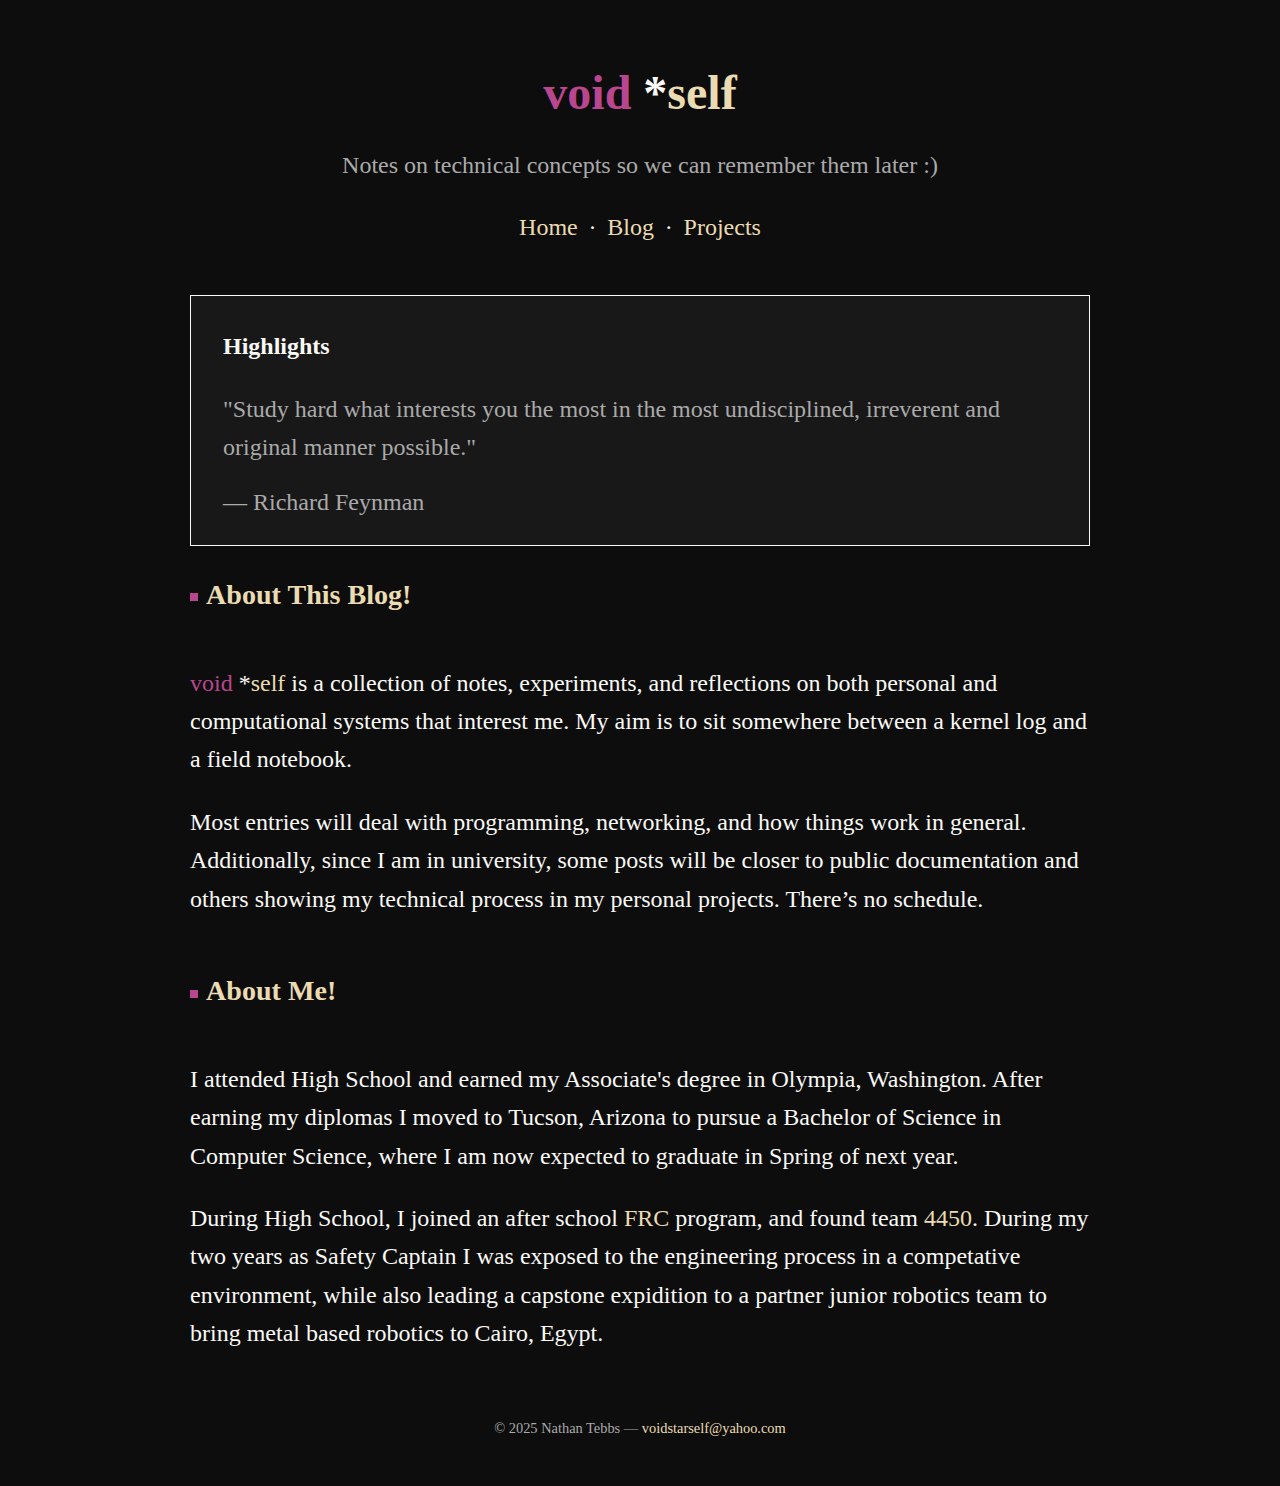
<file: index.html>
<!DOCTYPE html>
<html lang="en">
  <head>
    <meta charset="UTF-8">
    <meta name="viewport" content="width=device-width, initial-scale=1.0">
    <title>void</title>
    <link rel="stylesheet" href="theme.css">
  </head>
  <body>
    <header>
      <h1><span style="color: var(--fg-accent)">void</span> *<span style="color: var(--fg-alt)">self</span></h1>
      <p class="subtitle">Notes on technical concepts so we can remember them later :)</p>
      <nav>
        <a href="/">Home</a> · 
        <a href="/blog.html">Blog</a> ·
        <a href="/projects.html">Projects</a>
      </nav>
    </header>

    <main>
      <section>
        <div id="home-highlight">
          <h4>Highlights</h4>
          <p class="subtitle" id="quote"></p>
          <p class="subtitle" id="author"></p>
        </div>
        <h3>About This Blog!</h3>
        <p>
          <span style="color: var(--fg-accent)">void</span> *<span style="color: var(--fg-alt)">self</span> is a collection of notes, experiments,
          and reflections on both personal and computational systems that interest me.
          My aim is to sit somewhere between a kernel log and a field notebook.
        </p>
        <p>
          Most entries will deal with programming, networking, and how things work in general.

          Additionally, since I am in university, some posts will be closer to public documentation and others showing my technical process in my personal projects.

          There’s no schedule.
        </p>
        <h3>About Me!</h3>
        <p>I attended High School and earned my Associate's degree in Olympia, Washington. After earning my diplomas
          I moved to Tucson, Arizona to pursue a Bachelor of Science in Computer Science, where I am now expected to graduate
          in Spring of next year.</p>
        <p>During High School, I joined an after school <a href="https://www.firstinspires.org/programs/frc/" target="_blank">FRC</a> program,
          and found team <a href="https://www.orf4450.org/" target="_blank">4450</a>. During my two years as Safety Captain
          I was exposed to the engineering process in a competative environment, while also leading a capstone expidition to a
          partner junior robotics team to bring metal based robotics to Cairo, Egypt.</p>
      </section>
    </main>
    <footer>
      <p>© 2025 Nathan Tebbs — <a href="mailto:voidstarself@yahoo.com">voidstarself@yahoo.com</a></p>
    </footer>


    <script src="src/script.js"></script>
  </body>
</html>
</file>
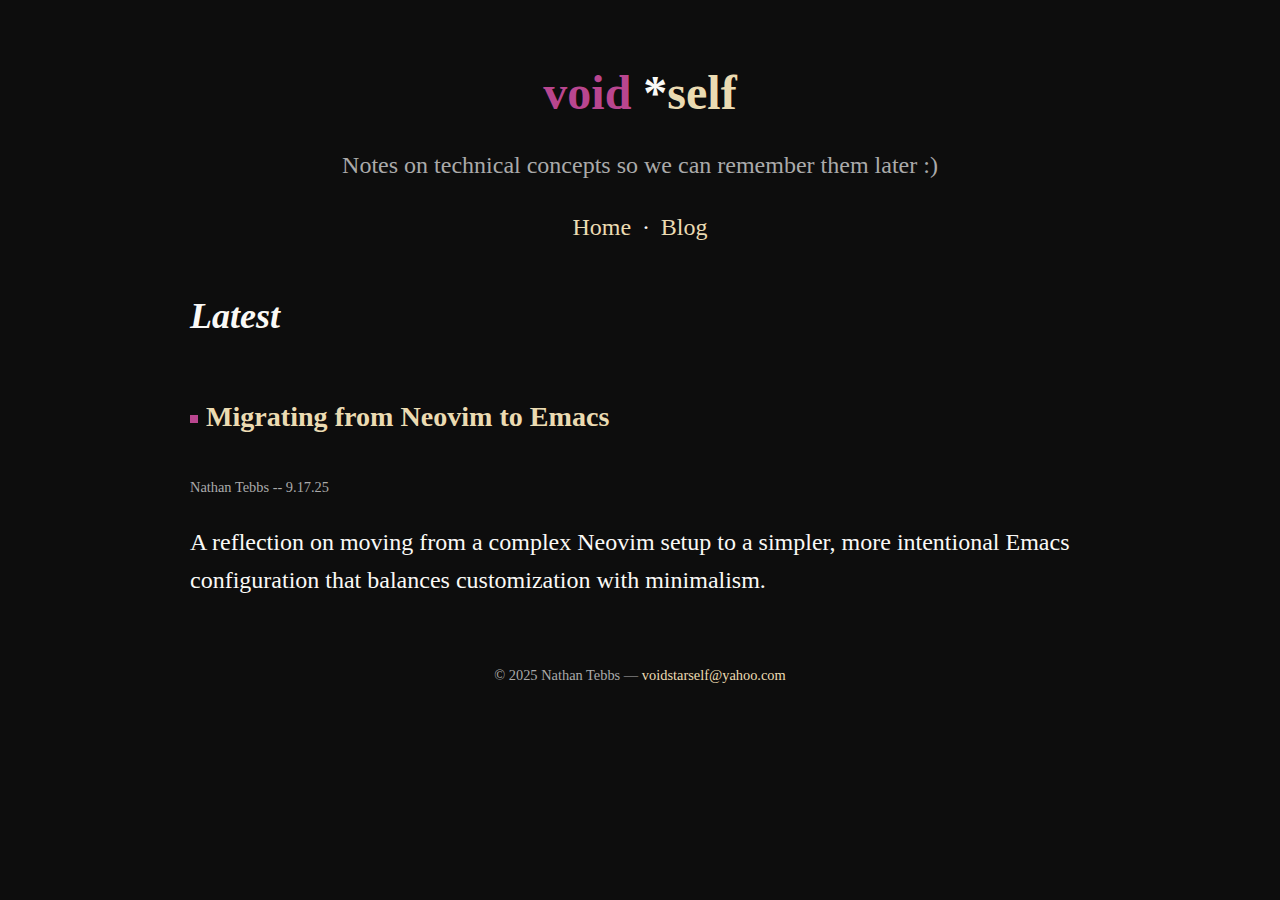
<file: blog.html>
<!DOCTYPE html>
<html lang="en">
  <head>
    <meta charset="UTF-8">
    <meta name="viewport" content="width=device-width, initial-scale=1.0">
    <title>void</title>
    <link rel="stylesheet" href="theme.css">
  </head>
  <body>
    <header>
      <h1><span style="color: var(--fg-accent)">void</span> *<span style="color: var(--fg-alt)">self</span></h1>
      <p class="subtitle">Notes on technical concepts so we can remember them later :)</p>
      <nav>
        <a href="/">Home</a> · 
        <a href="/blog.html">Blog</a>
      </nav>
    </header>
    <article>
      <h2>Latest</h2>
      <h3><a href="posts/migrating-emacs.html">Migrating from Neovim to Emacs</a></h3>
      <p class="meta">Nathan Tebbs -- 9.17.25</p>
      <p>A reflection on moving from a complex Neovim setup to a simpler, more intentional Emacs configuration that balances customization with minimalism.</p>
    </article>

    <footer>
      <p>© 2025 Nathan Tebbs — <a href="mailto:voidstarself@yahoo.com">voidstarself@yahoo.com</a></p>
    </footer>
  </body>
</html>
</file>
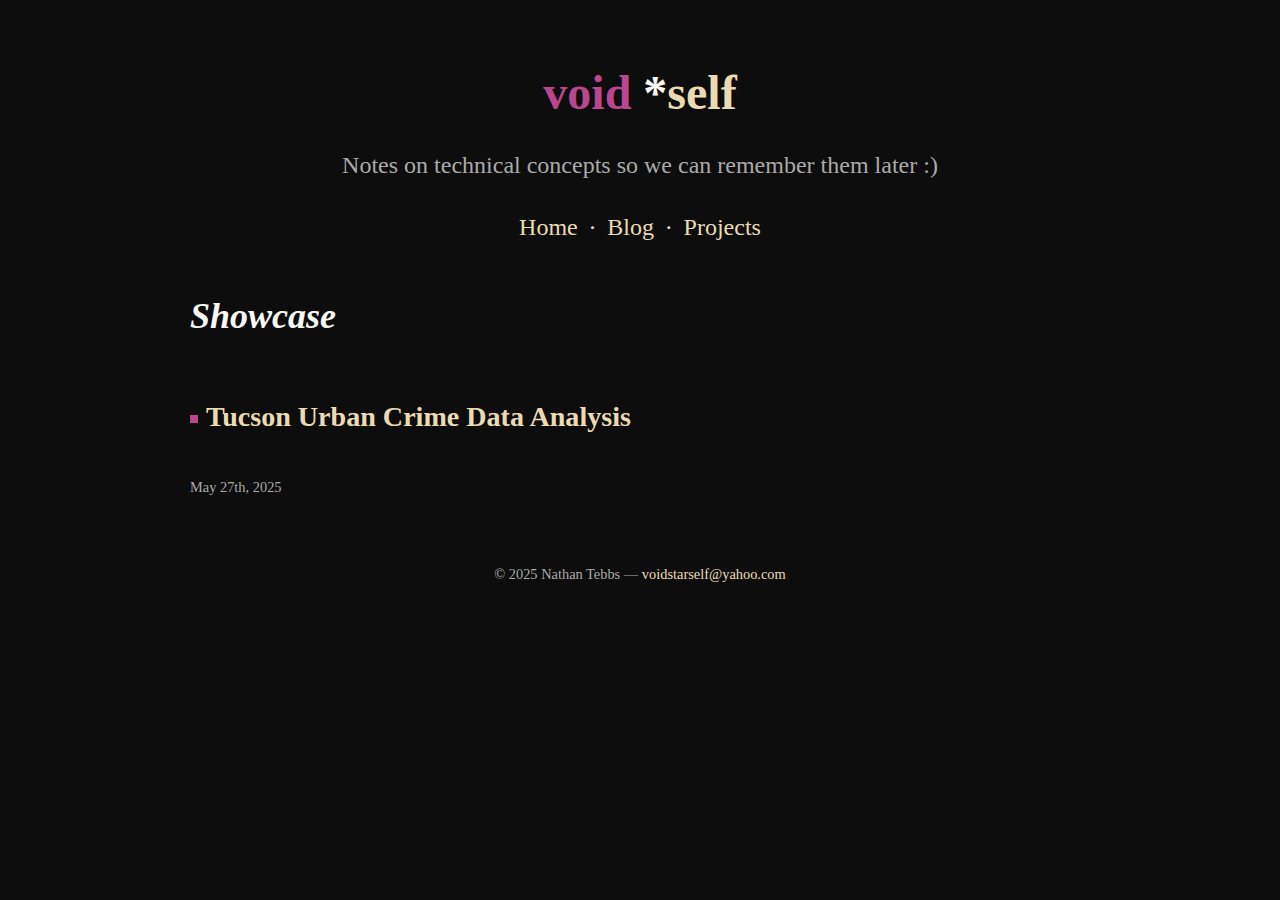
<file: projects.html>
<!DOCTYPE html>
<html lang="en">
  <head>
    <meta charset="UTF-8">
    <meta name="viewport" content="width=device-width, initial-scale=1.0">
    <title>void</title>
    <link rel="stylesheet" href="theme.css">
  </head>
  <body>
    <header>
      <h1><span style="color: var(--fg-accent)">void</span> *<span style="color: var(--fg-alt)">self</span></h1>
      <p class="subtitle">Notes on technical concepts so we can remember them later :)</p>
      <nav>
        <a href="/">Home</a> · 
        <a href="/blog.html">Blog</a> ·
        <a href="/projects.html">Projects</a>
      </nav>
    </header>
    <article>
      <h2>Showcase</h2>
      <h3><a href="assets/tucson-crime-analysis.pdf">Tucson Urban Crime Data Analysis</a></h3>
      <p class="meta">May 27th, 2025</p>
    </article>

    <footer>
      <p>© 2025 Nathan Tebbs — <a href="mailto:voidstarself@yahoo.com">voidstarself@yahoo.com</a></p>
    </footer>
  </body>
</html>
</file>
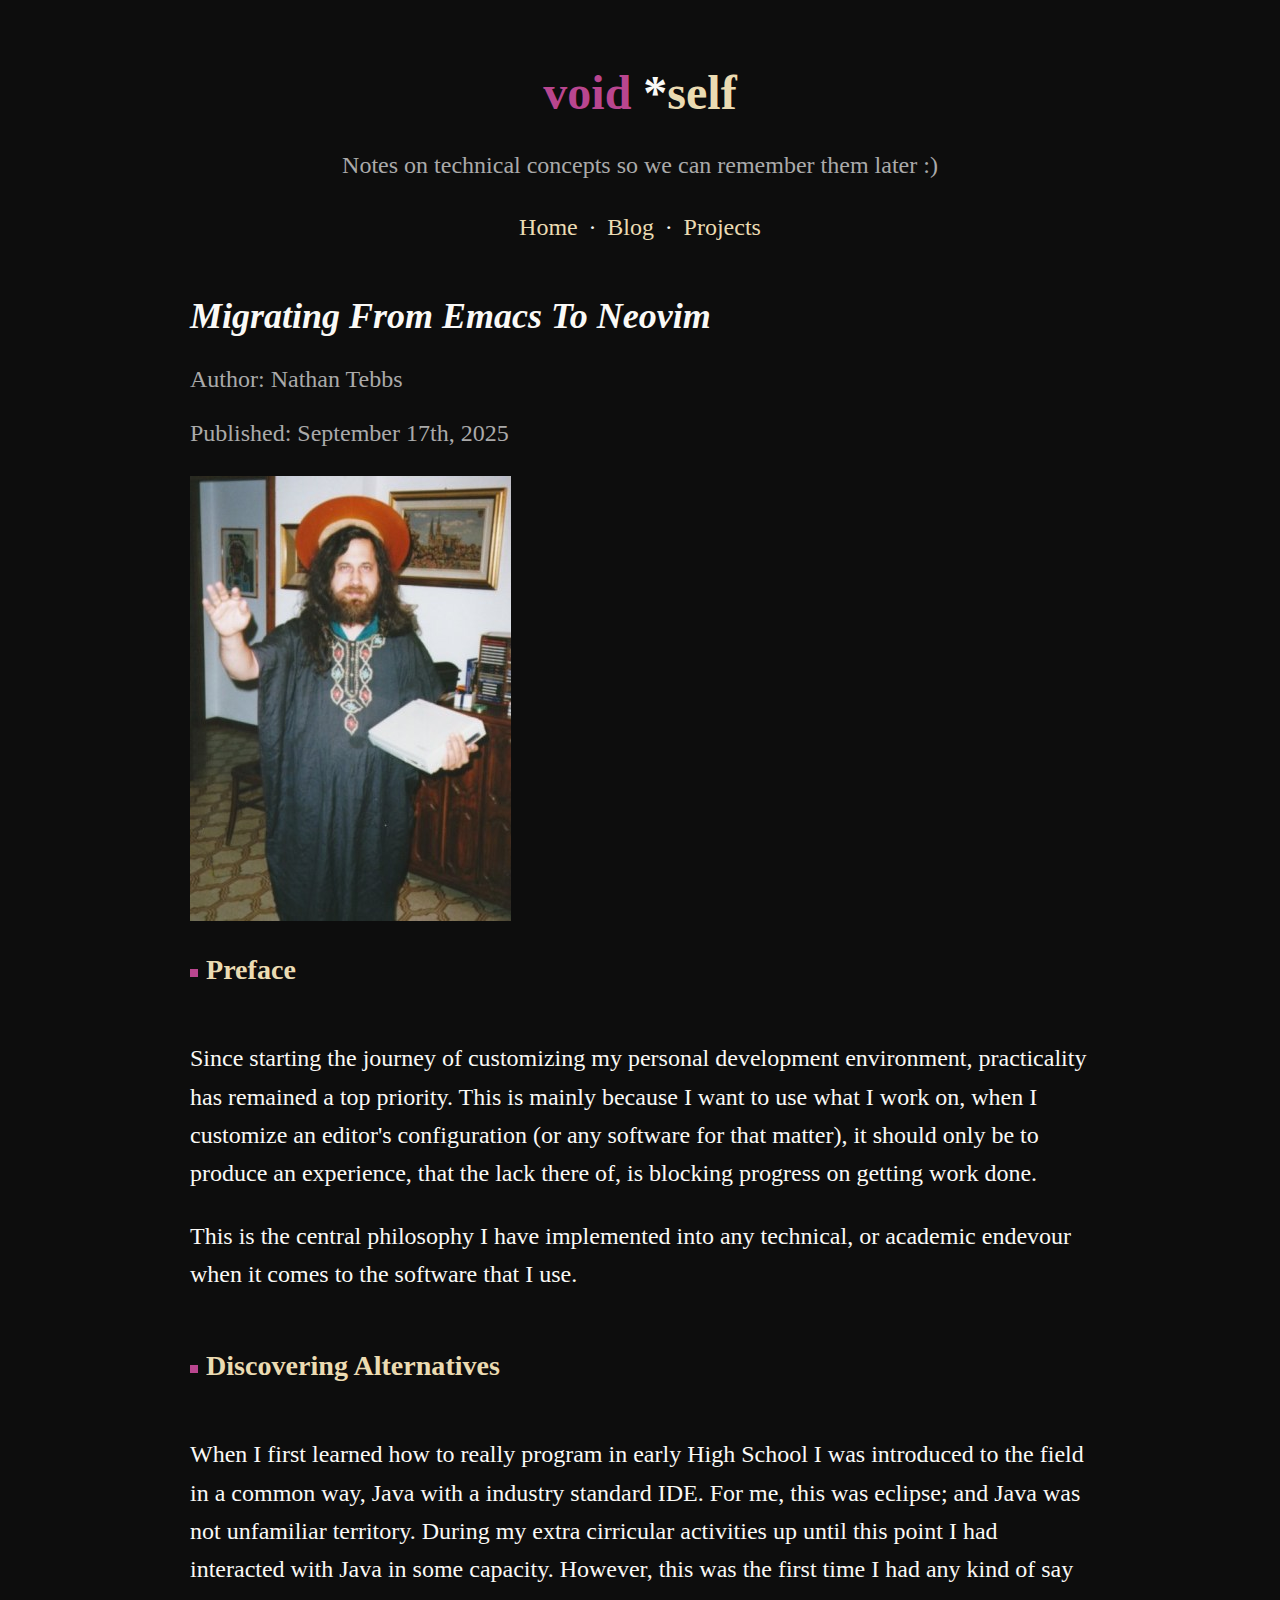
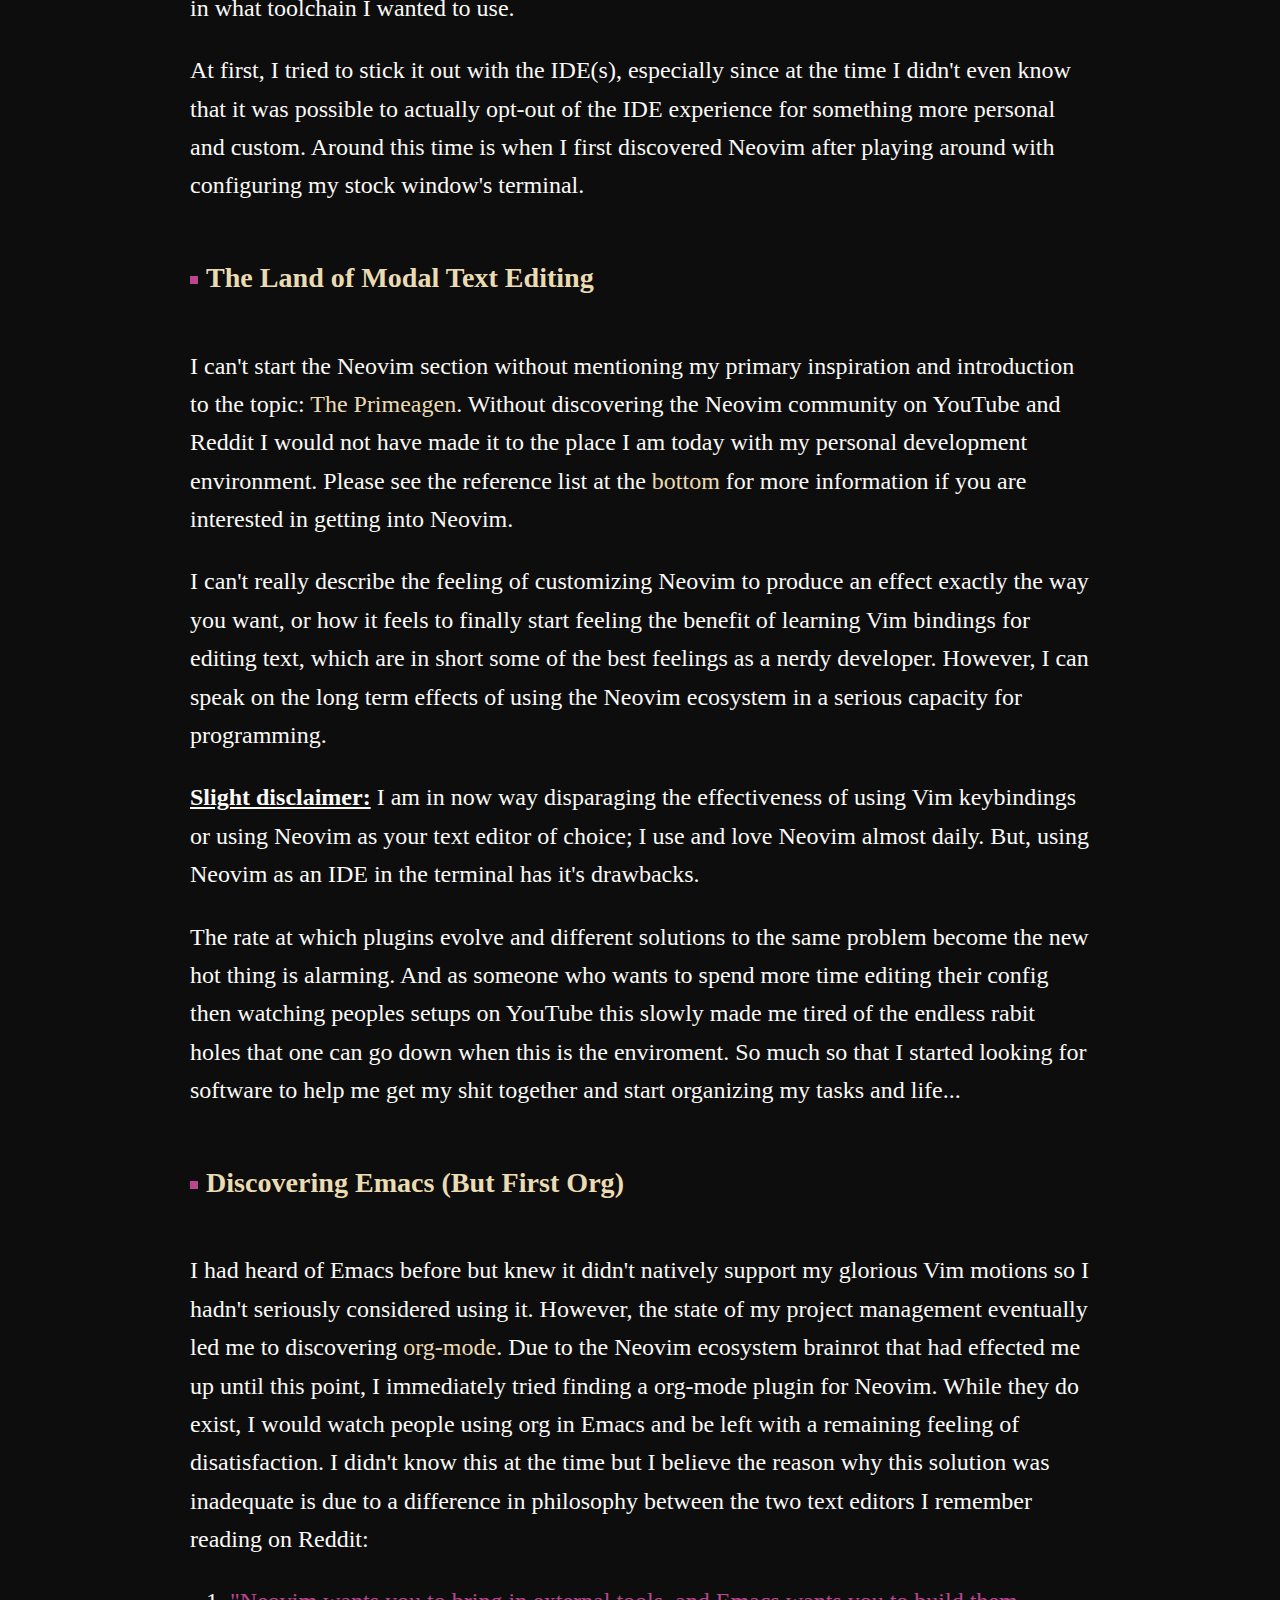
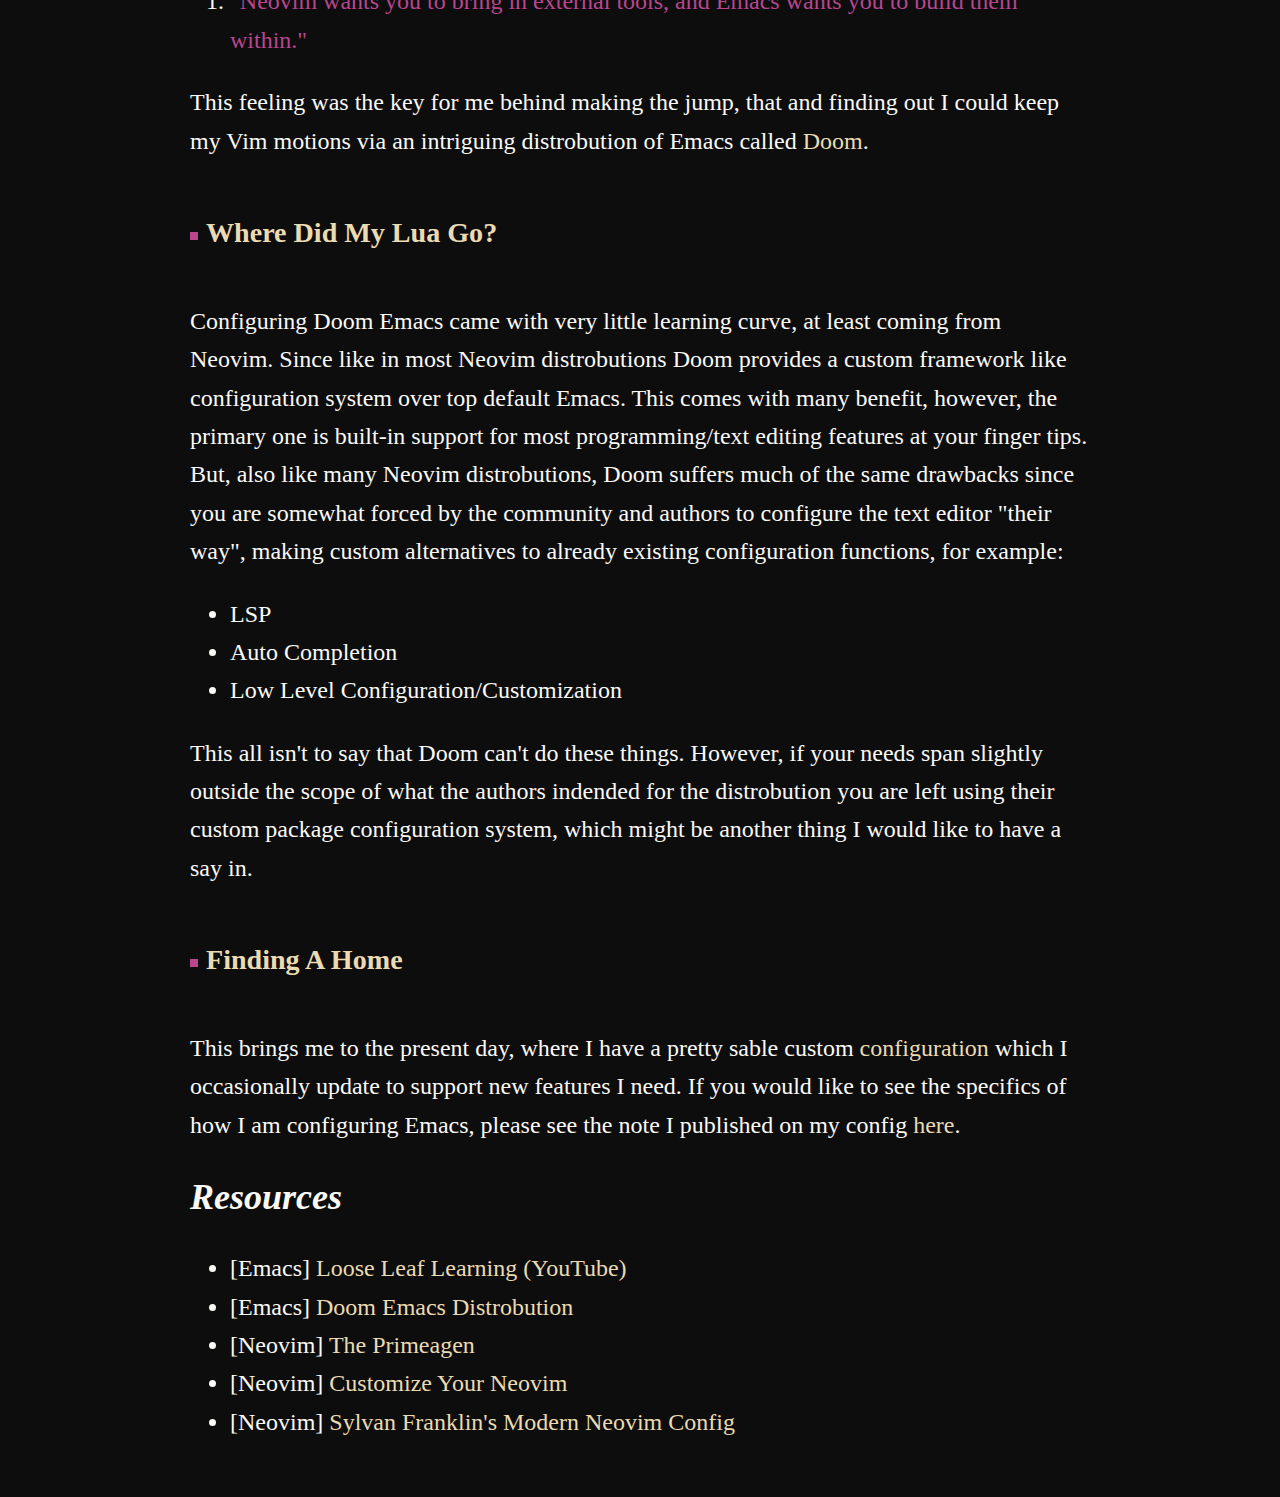
<file: posts/migrating-emacs.html>
<!DOCTYPE html>
<html lang="en">
  <head>
    <meta charset="UTF-8">
    <meta name="viewport" content="width=device-width, initial-scale=1.0">
    <title>void</title>
    <link rel="stylesheet" href="../theme.css">
  </head>
  <body>
    <header>
      <h1><span style="color: var(--fg-accent)">void</span> *<span style="color: var(--fg-alt)">self</span></h1>
      <p class="subtitle">Notes on technical concepts so we can remember them later :)</p>
      <nav>
        <a href="/">Home</a> · 
        <a href="/blog.html">Blog</a> ·
        <a href="/projects.html">Projects</a>
      </nav>
    </header>
    <h2>Migrating From Emacs To Neovim</h2>
    <p class="subtitle">Author: Nathan Tebbs</p>
    <p class="subtitle">Published: September 17th, 2025</p>

    <div>
        <img src="../assets/migrating-emacs-banner.jpg" alt="Holy Richard Stallman" width="321" height="445" style="vertical-align: middle">
    </div>

    <h3>Preface</h3>

    <p>Since starting the journey of customizing my personal development
      environment, practicality has remained a top priority. This is mainly because
      I want to use what I work on, when I customize an editor's configuration (or any software
      for that matter), it should only be to produce an experience, that the lack there of, is blocking progress on
      getting work done.</p>

    <p>This is the central philosophy I have implemented into any technical, or academic endevour
      when it comes to the software that I use.</p>

    <h3>Discovering Alternatives</h3>

    <p>When I first learned how to really program in early High School I was introduced to the field
      in a common way, Java with a industry standard IDE. For me, this was eclipse; and Java
      was not unfamiliar territory. During my extra cirricular activities up until this point I had interacted with
      Java in some capacity. However, this was the first time I had any kind of say in what toolchain I wanted to use.</p>

    <p>At first, I tried to stick it out with the IDE(s), especially since at the time I didn't even know
      that it was possible to actually opt-out of the IDE experience for something more personal and custom.
      Around this time is when I first discovered Neovim after playing around with configuring my stock window's terminal.</p>

    <h3>The Land of Modal Text Editing</h3>

    <p>I can't start the Neovim section without mentioning my primary inspiration and introduction to the topic: <a href="https://www.youtube.com/channel/UC8ENHE5xdFSwx71u3fDH5Xw">The Primeagen</a>.
        Without discovering the Neovim community on YouTube and Reddit I would not have made it to the place I am today with my personal development environment. Please see the reference list at the <a href="#rsrc1">bottom</a>
      for more information if you are interested in getting into Neovim.</p>

    <p>I can't really describe the feeling of customizing Neovim to produce an effect exactly the way you want, or how it feels to finally start feeling the benefit
      of learning Vim bindings for editing text, which are in short some of the best feelings as a nerdy developer. However, I can speak on the long term effects of using the Neovim ecosystem in a serious capacity for programming.

      <p><span style="font-weight: bold; text-decoration: underline">Slight disclaimer:</span> I am in now way disparaging the effectiveness of using Vim keybindings or using Neovim as your text editor of choice; I use and love Neovim almost daily. But, using Neovim as an IDE in the terminal has it's drawbacks.</p>
      <p>The rate at which plugins evolve and different solutions to the same problem become the new hot thing is alarming. And as someone who wants to spend more time editing their config then watching peoples setups on YouTube this slowly made me tired
      of the endless rabit holes that one can go down when this is the enviroment. So much so that I started looking for software to help me get my shit together and start organizing my tasks and life...</p>

    <h3>Discovering Emacs (But First Org)</h3>

    <p>I had heard of Emacs before but knew it didn't natively support my glorious Vim motions so I hadn't seriously considered using it. However, the state of my project management eventually
      led me to discovering <a href="https://orgmode.org/manual/">org-mode</a>. Due to the Neovim ecosystem brainrot that had effected me up until this point, I immediately tried finding a org-mode
      plugin for Neovim. While they do exist, I would watch people using org in Emacs and be left with a remaining feeling of disatisfaction. I didn't know this at the time but I believe the reason
      why this solution was inadequate is due to a difference in philosophy between the two text editors I remember reading on Reddit:</p>

    <ol>
      <li><p style="color: var(--fg-accent)">"Neovim wants you to bring in external tools, and Emacs wants you to build them within."</p></li>
    </ol>

    <p>This feeling was the key for me behind making the jump, that and finding out I could keep my Vim motions via an intriguing distrobution of Emacs called <a href="https://github.com/doomemacs/doomemacs">Doom</a>.</p>

    <h3>Where Did My Lua Go?</h3>

    <p>Configuring Doom Emacs came with very little learning curve, at least coming from Neovim. Since like in most Neovim distrobutions Doom provides a custom framework like configuration system over top default Emacs. This comes with many benefit, however, the primary one is built-in support for most programming/text editing features at your finger tips.
    But, also like many Neovim distrobutions, Doom suffers much of the same drawbacks since you are somewhat forced by the community and authors to configure the text editor "their way", making custom alternatives to already existing configuration functions, for example:</p>

        <ul>
          <li>LSP</li>
          <li>Auto Completion</li>
          <li>Low Level Configuration/Customization</li>
        </ul>

    <p>This all isn't to say that Doom can't do these things. However, if your needs span slightly outside the scope of what the authors indended for the distrobution you are left using
    their custom package configuration system, which might be another thing I would like to have a say in.</p>

    <h3>Finding A Home</h3>
    <p>This brings me to the present day, where I have a pretty sable custom <a href="https://github.com/nathantebbs/dotfiles/blob/main/.emacs">configuration</a>
        which I occasionally update to support new features I need. If you would like to see the specifics of how I am configuring Emacs, please see the note I published on
        my config <a href="../notes/emacs.html">here</a>.</p>

    <h2 id="rsrc1">Resources</h2>
    <ul>
        <li>[Emacs] <a href="https://www.youtube.com/@LooseLeafLearning">Loose Leaf Learning (YouTube)</a></li>
        <li>[Emacs] <a href="https://github.com/doomemacs/doomemacs">Doom Emacs Distrobution</a></li>
        <li>[Neovim] <a href="https://www.youtube.com/watch?v=X6AR2RMB5tE&list=PLm323Lc7iSW_wuxqmKx_xxNtJC_hJbQ7R&index=1">The Primeagen</a></li>
        <li>[Neovim] <a href="https://www.youtube.com/watch?v=m8C0Cq9Uv9o">Customize Your Neovim</a></li>
        <li>[Neovim] <a href="https://www.youtube.com/watch?v=5YQlibmXa0E&list=PLmJxZoD0RVtAHb1zExTIJkZvUh7Z6L4Py&index=2">Sylvan Franklin's Modern Neovim Config</a></li>
    </ul>
  </body>
</html>
</file>
<file: theme.css>
@import url('reset.css')
@import url('https://fonts.googleapis.com/css2?family=Literata:ital,opsz,wght@0,7..72,200..900;1,7..72,200..900&family=Space+Mono:ital,wght@0,400;0,700;1,400;1,700&display=swap');

:root {
  --bg: #0d0d0d;
  --fg-alt: #ebdbb2;
  --fg-main: #FAF9F6;
  --fg-accent: #b9468f;
  --fg-sub: #aaa;
  --max-width: 900px;
  --font: "Liberata", serif;
}



body {
  background: var(--bg);
  color: var(--fg-main);
  font-family: var(--font);
  line-height: 1.6;
  font-size: 1.5rem;
  margin: 0 auto;
  max-width: var(--max-width);
  padding: 2rem;
}

@media only screen and (max-width: 600px) {
    body {
        font-size: 1rem;
    }
}

header {
  text-align: center;
  margin-bottom: 3rem;
}

.subtitle {
  color: var(--fg-sub);
  margin-top: -0.5rem;
}

nav {
  margin-top: 1rem;
}

nav a {
  color: var(--fg-alt);
  margin: 0 0.3rem;
}

nav a:hover {
  text-decoration: underline;
  color: var(--fg-accent)
}

h1, h2, h3 {
  color: var(--fg-main);
  margin-top: 2rem;
  line-height: 1.2;
}

h2 {
    font-style: oblique;
}

h3 {
    color: var(--fg-alt)
}

article {
  margin-bottom: 2.5rem;
}

.meta {
  color: var(--fg-sub);
  font-size: 0.9rem;
}

a {
  color: var(--fg-alt);
  text-decoration: none;
}

a:hover {
  color: var(--fg-accent);
}

footer {
  text-align: center;
  font-size: 0.9rem;
  margin-top: 4rem;
  color: var(--fg-sub);
}

#home-highlight {
    background-color: #181818;
    border: 1px solid var(--fg-main);
    padding-left: 2rem;
    padding-right: 2rem;
}


/* === Decorative rotating square before each h3 === */
h3 {
  position: relative;
  display: inline-block;
  cursor: pointer;
}

/* The square marker */
h3::before {
  content: "";
  display: inline-block;
  width: 0.5rem;
  height: 0.5rem;
  background-color: var(--fg-accent); /* default muted tone */
  margin-right: 0.5rem;
  vertical-align: middle;
  horizontal-align: middle;
  transition:
    transform 0.25s ease,
    background-color 0.25s ease;
}

/* Rotate + recolor on hover */
h3:hover::before {
  transform: rotate(45deg);
  background-color: var(--fg-alt); /* highlight tone */
}


/* Trying to disable the visual scoll bar TODO: check other browser(s) */
/* Hide scrollbar for IE, Edge and Firefox */
.example {
  -ms-overflow-style: none;  /* IE and Edge */
  scrollbar-width: none;  /* Firefox */
}
</file>
